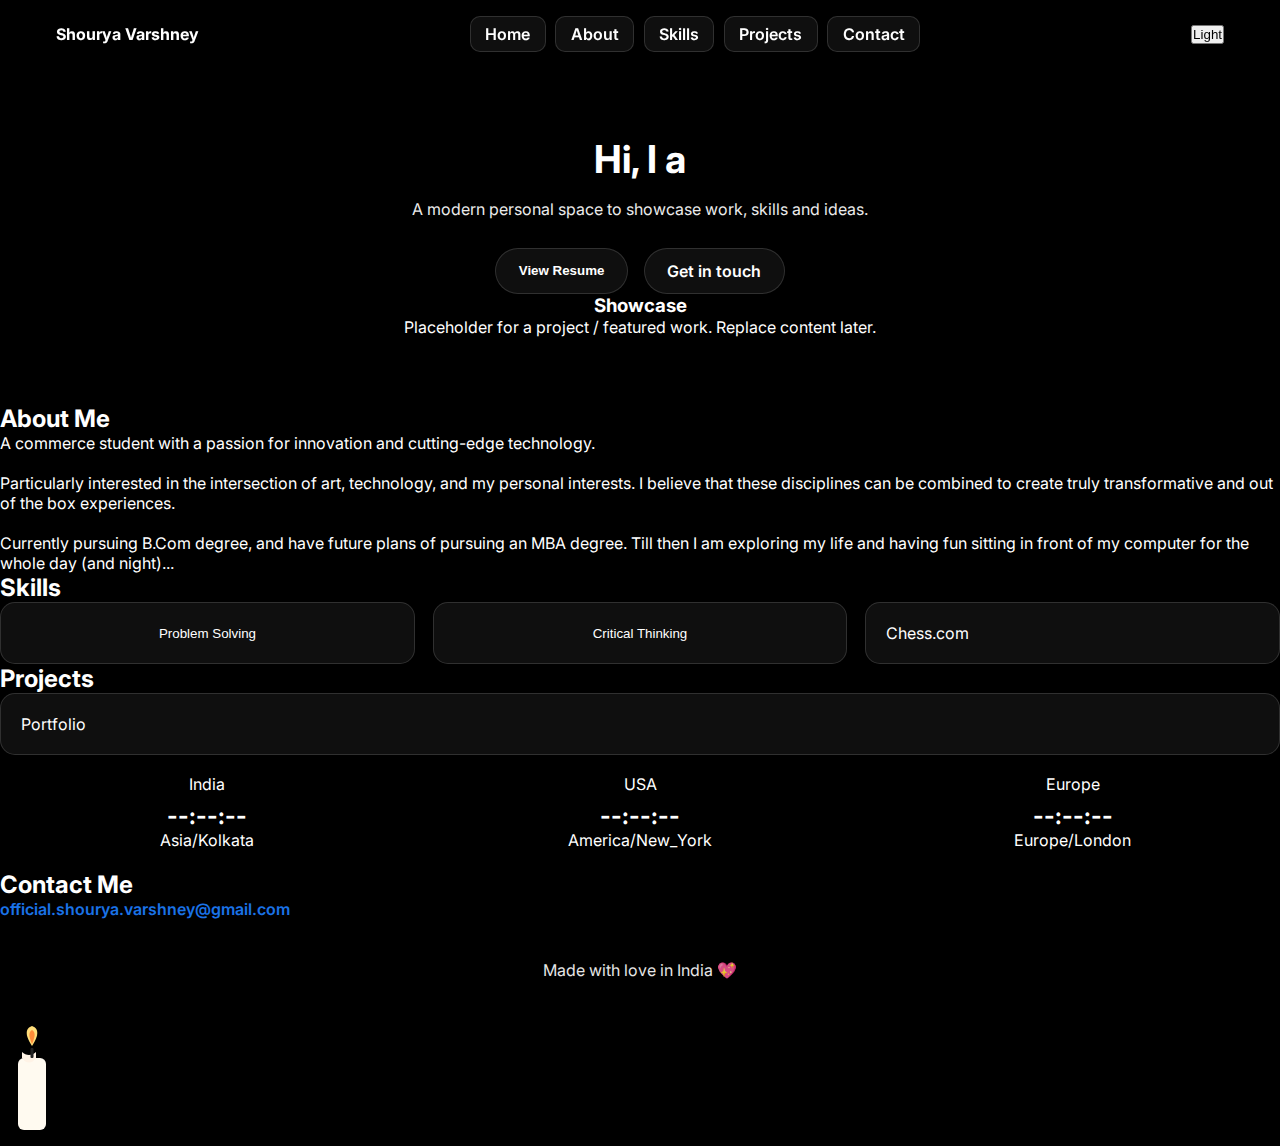
<file: index.html>
<!DOCTYPE html>
<html lang="en">
<head>
  <meta charset="utf-8" />
  <meta name="viewport" content="width=device-width,initial-scale=1" />
  <title>Shourya Varshney | Portfolio</title>

  <link href="https://fonts.googleapis.com/css2?family=Inter:wght@300;400;600;700&display=swap" rel="stylesheet">
  <link rel="stylesheet" href="styles.css">
  <meta name="description" content="Shourya Varshney — portfolio." />
</head>
<body>

<header class="site-header">
  <div class="nav-container">
    <div class="logo">Shourya Varshney</div>

    <nav id="navMenu" class="nav" aria-label="Main navigation">
      <a class="nav-link" href="#home">Home</a>
      <a class="nav-link" href="#about">About</a>
      <a class="nav-link" href="#skills">Skills</a>
      <a class="nav-link" href="#projects">Projects</a>
      <a class="nav-link" href="#contact">Contact</a>
    </nav>

    <div class="nav-actions">
      <button id="themeBtn" class="control-btn" aria-pressed="false">Light</button>
      <button id="hamburger" class="hamburger" aria-label="Open menu" aria-expanded="false">
        <span></span><span></span><span></span>
      </button>
    </div>
  </div>
</header>

<main>
  <!-- HERO -->
  <section id="home" class="hero">
    <div class="hero-left">
      <h1 id="typewriter" class="typewriter" aria-live="polite"></h1>
      <p class="hero-sub">A modern personal space to showcase work, skills and ideas.</p>

      <div class="hero-actions">
        <button class="btn glass" id="viewResume">View Resume</button>
        <a class="btn glass" href="mailto:official.shourya.varshney@gmail.com">Get in touch</a>
      </div>
    </div>

    <div class="hero-right showcase">
      <div class="showcase-card glass">
        <h3>Showcase</h3>
        <p>Placeholder for a project / featured work. Replace content later.</p>
      </div>
    </div>
  </section>

  <!-- ABOUT -->
  <section id="about" class="about">
    <h2>About Me</h2>
    <p>
      A commerce student with a passion for innovation and cutting-edge technology.
      <br><br>
      Particularly interested in the intersection of art, technology, and my personal interests. I believe that these disciplines can be combined to create truly transformative and out of the box experiences.
      <br><br>
      Currently pursuing B.Com degree, and have future plans of pursuing an MBA degree. Till then I am exploring my life and having fun sitting in front of my computer for the whole day (and night)...
    </p>
  </section>

  <!-- SKILLS -->
  <section id="skills" class="skills">
    <h2>Skills</h2>
    <div class="card-grid" id="skillsGrid">
      <button class="card glass action-rick">Problem Solving</button>
      <button class="card glass action-rick">Critical Thinking</button>
      <a class="card glass link-card" href="https://www.chess.com/member/grandmaster_faustus" target="_blank" rel="noopener">Chess.com</a>
    </div>
  </section>

  <!-- PROJECTS -->
  <section id="projects" class="projects">
    <h2>Projects</h2>
    <div class="card-grid" id="projectsGrid">
      <a class="card glass link-card" href="https://shouryavarshney.vercel.app/" target="_blank" rel="noopener">Portfolio</a>
    </div>
  </section>

  <!-- BENTO CLOCKS (below projects, above contact) -->
  <section id="clocks" class="bento">
    <div class="bento-grid" id="bentoGrid">
      <div class="bento-card glass">
        <div class="bento-title">India</div>
        <div class="clock" id="clock-india">--:--:--</div>
        <div class="tz">Asia/Kolkata</div>
      </div>
      <div class="bento-card glass">
        <div class="bento-title">USA</div>
        <div class="clock" id="clock-usa">--:--:--</div>
        <div class="tz">America/New_York</div>
      </div>
      <div class="bento-card glass">
        <div class="bento-title">Europe</div>
        <div class="clock" id="clock-europe">--:--:--</div>
        <div class="tz">Europe/London</div>
      </div>
    </div>
  </section>

  <!-- CONTACT -->
  <section id="contact" class="contact">
    <h2>Contact Me</h2>
    <a class="mail-link" href="mailto:official.shourya.varshney@gmail.com">official.shourya.varshney@gmail.com</a>
  </section>
</main>

<footer class="site-footer">
  <p>Made with love in India 💖</p>
</footer>

<!-- Candle (fixed) -->
<div class="candle-wrapper" id="candle" role="button" aria-label="Candle Easter egg">
  <!-- SVG candle for better visuals -->
  <svg class="candle-svg" width="64" height="120" viewBox="0 0 64 120" xmlns="http://www.w3.org/2000/svg" aria-hidden="true">
    <!-- candle body -->
    <rect x="18" y="36" rx="6" ry="6" width="28" height="72" fill="#fffaf0" />
    <!-- wax drip -->
    <path d="M22 36c4 6 10 6 14 0v-6c-4 4-10 4-14 0v6z" fill="#fff3e6" />
    <!-- wick -->
    <rect x="30.5" y="26" width="3" height="10" rx="1" fill="#222" />
    <!-- flame group -->
    <g class="flame" transform="translate(32,18)">
      <path class="flame-outer" d="M0 -14 C6 -12 8 -6 0 6 C-8 -6 -6 -12 0 -14 Z" fill="#ffdd7a"/>
      <path class="flame-inner" d="M0 -10 C3 -8 4 -5 0 4 C-4 -5 -3 -8 0 -10 Z" fill="#ff8c3a"/>
    </g>
  </svg>
</div>

<script src="script.js"></script>
</body>
</html>
</file>
<file: styles.css>
:root{
  --bg-dark:#000000;
  --bg-light:#f5f6fa;
  --text-dark:#111111;
  --text-light:#ffffff;
  --glass:rgba(255,255,255,0.06);
  --border:rgba(255,255,255,0.14);
  --accent:linear-gradient(135deg,#ff4ecd,#6a00ff);
  --glow:0 12px 45px rgba(106,0,255,0.22);
}

*{box-sizing:border-box;margin:0;padding:0}
body{
  font-family:Inter,system-ui,sans-serif;
  background:var(--bg-dark);
  color:var(--text-light);
  transition:background .35s,color .35s
}
body.light{background:var(--bg-light);color:var(--text-dark)}

.site-header{
  position:sticky;top:0;z-index:50;
  backdrop-filter:blur(12px);
  background:rgba(0,0,0,.85);
}
body.light .site-header{background:rgba(255,255,255,.9)}

.nav-container{
  max-width:1200px;margin:auto;padding:1rem;
  display:flex;justify-content:space-between;align-items:center
}
.logo{font-weight:700}

.nav{display:flex;gap:.6rem}
.nav-link{
  padding:.45rem .9rem;border-radius:10px;
  background:var(--glass);border:1px solid var(--border);
  color:inherit;text-decoration:none;font-weight:600
}
.nav-link:hover{background:var(--accent);color:#fff;box-shadow:var(--glow)}

.nav-actions{display:flex;gap:.6rem;align-items:center}
.theme-toggle{
  padding:.5rem .8rem;border-radius:999px;
  border:1px solid var(--border);background:var(--glass);
  cursor:pointer;font-size:1.05rem
}

.hamburger{
  display:none;flex-direction:column;gap:4px;padding:.55rem;
  background:rgba(0,0,0,.9);border-radius:10px;border:1px solid var(--border)
}
.hamburger span{width:20px;height:2px;background:#ffffff}

.hero{max-width:1200px;margin:3.2rem auto;padding:1rem;text-align:center}
.typewriter{font-size:2.4rem;font-weight:700;margin-bottom:1.1rem}
.typewriter .name{
  background:var(--accent);
  -webkit-background-clip:text;-webkit-text-fill-color:transparent
}
.hero-sub{opacity:.92;margin-bottom:1.8rem}
.hero-actions{display:flex;justify-content:center;gap:1rem;flex-wrap:wrap}

.section{max-width:1200px;margin:3.8rem auto;padding:1rem}
.section h2{margin-bottom:2.1rem}
.section p{line-height:1.7;opacity:.96}

.btn{
  padding:.75rem 1.4rem;border-radius:999px;
  border:1px solid var(--border);background:var(--glass);
  color:inherit;cursor:pointer;font-weight:600;text-decoration:none
}
.btn:hover{background:var(--accent);color:#fff;box-shadow:var(--glow)}

.card-grid{display:grid;grid-template-columns:repeat(auto-fit,minmax(220px,1fr));gap:1.1rem}
.card{
  padding:1.25rem;border-radius:15px;
  border:1px solid var(--border);background:var(--glass);
  color:inherit;cursor:pointer;text-decoration:none
}
.card:hover{box-shadow:var(--glow)}

.bento-grid{display:grid;grid-template-columns:repeat(3,1fr);gap:1.1rem}
.bento-card{text-align:center;padding:1.2rem;border-radius:15px}
.clock{font-size:1.45rem;font-weight:700;margin-top:.5rem}
@media(max-width:900px){.bento-grid{grid-template-columns:1fr}}

.mail-link{color:#1a73e8;font-weight:600;text-decoration:none}

.site-footer{text-align:center;padding:2.6rem 1rem;opacity:.9;cursor:pointer}

@media(max-width:760px){
  .nav{display:none;position:absolute;top:64px;right:1rem;flex-direction:column;
    background:rgba(0,0,0,.95);padding:1rem;border-radius:14px}
  .nav.open{display:flex}
  .hamburger{display:flex}
  body.light .nav{background:#ffffff}
}
</file>
